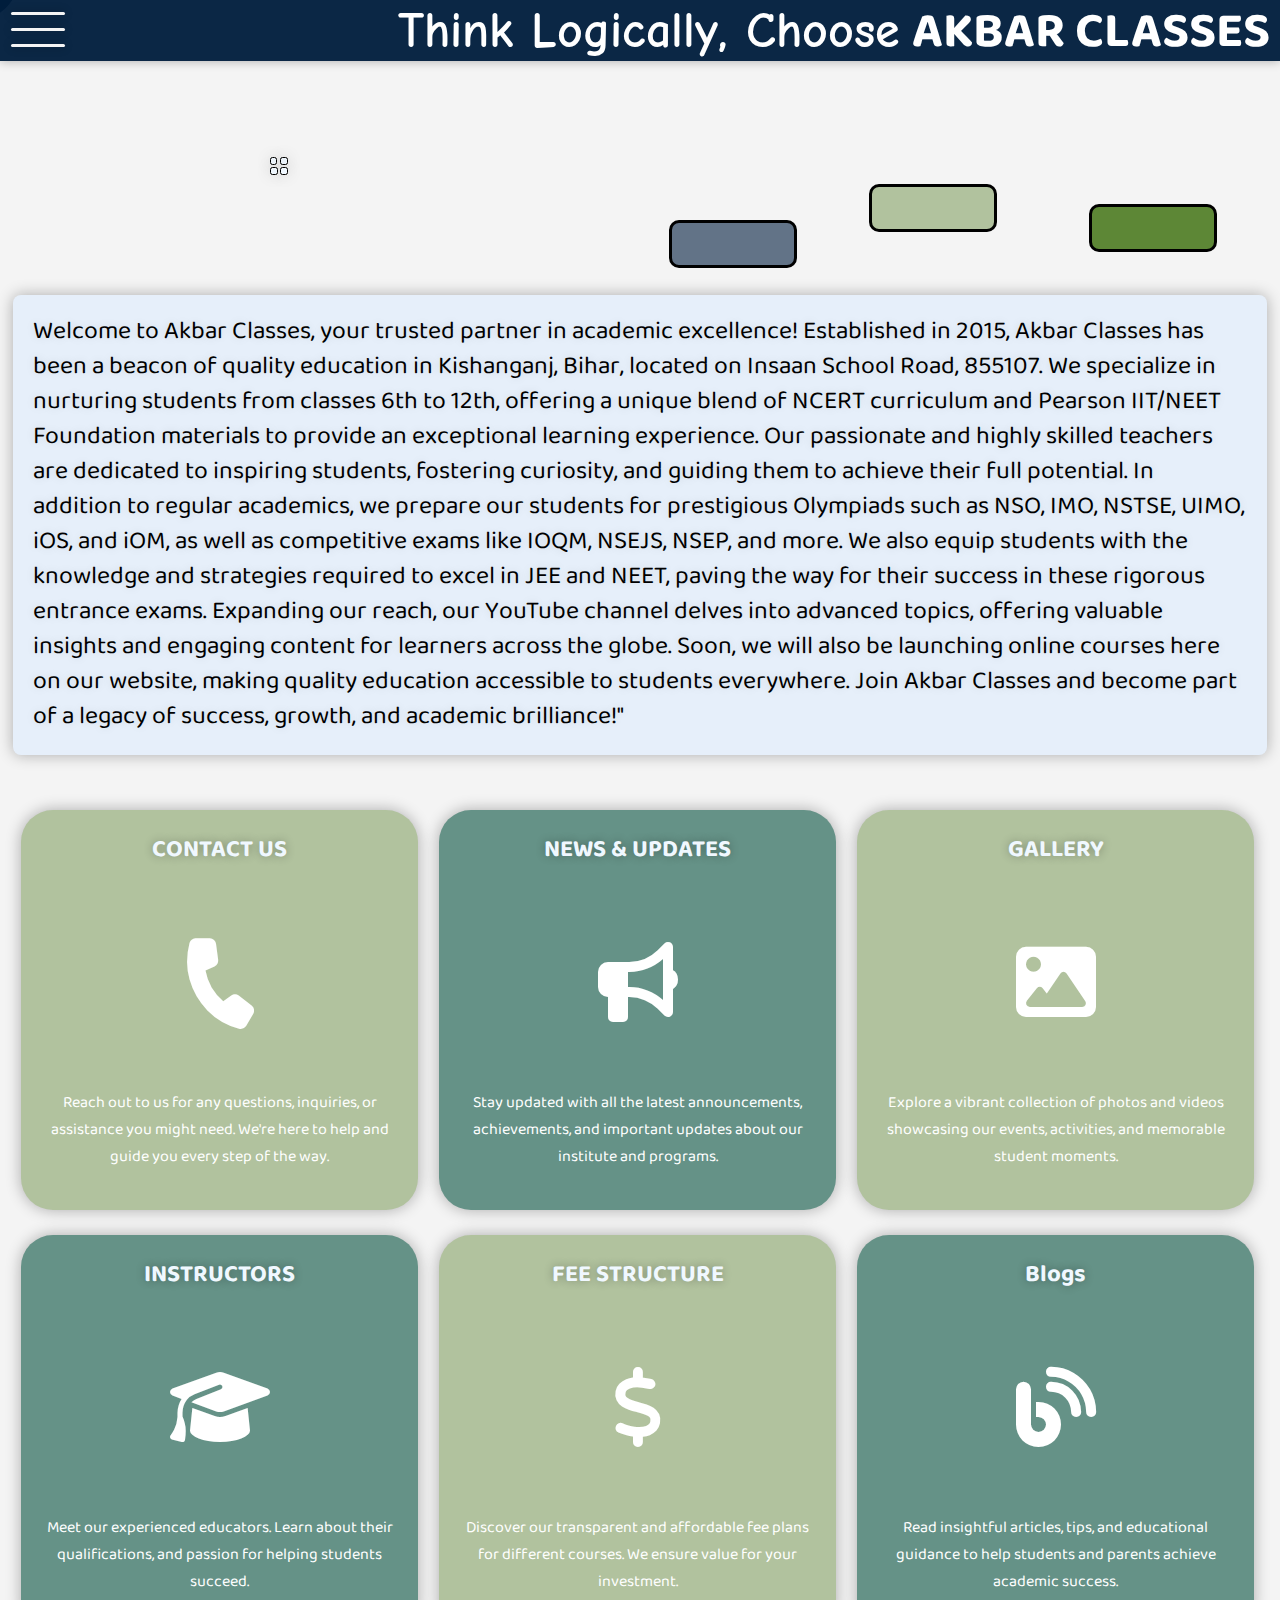
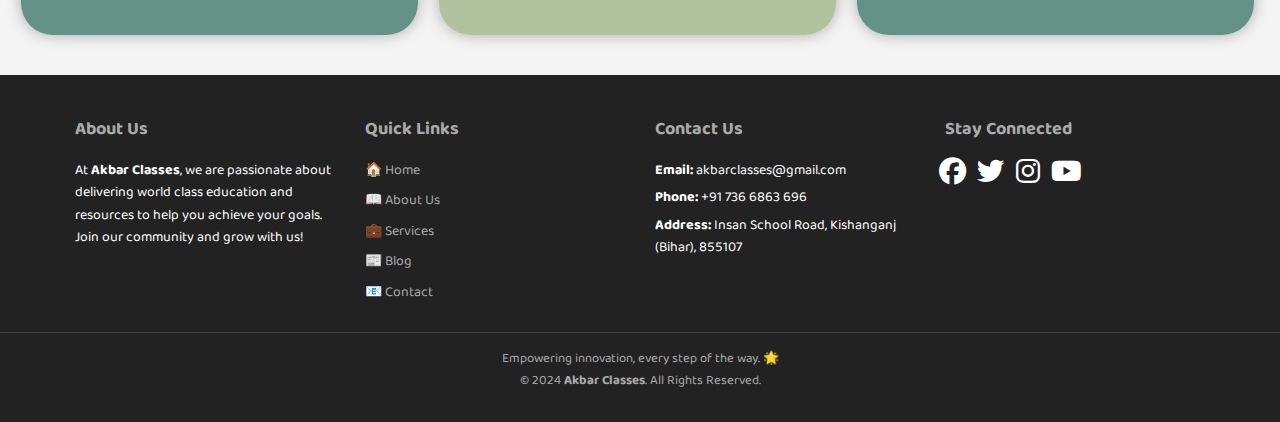
<file: index.html>
<!DOCTYPE html>
<html lang="en">
<head>
    <meta charset="UTF-8">
    <meta name="viewport" content="width=device-width, initial-scale=1.0">

    <link rel="stylesheet" href="https://cdnjs.cloudflare.com/ajax/libs/font-awesome/6.7.2/css/all.min.css" integrity="sha512-Evv84Mr4kqVGRNSgIGL/F/aIDqQb7xQ2vcrdIwxfjThSH8CSR7PBEakCr51Ck+w+/U6swU2Im1vVX0SVk9ABhg==" crossorigin="anonymous" referrerpolicy="no-referrer" />

    <link rel="stylesheet" href="style-header.css">
    <link rel="stylesheet" href="style-footer.css">
    <link rel="stylesheet" href="style.css">
    
    <script src="scripts/menuHandler.js"></script>
    <script src="script.js"></script>
    
    <link rel="icon" type="image/png" href="/images/logo.png"/>
    <title>AKBAR CLASSES</title>
</head>
<body>
    <header>
        <label for="menu-button">
            <input type="checkbox" id="menu-button" onclick="menuToggle()">
            <div class="hamburg-menu" id="hamburg-menu">
                <span id="A1"></span>
                <span id="A2"></span>
                <span id="A3"></span>
            </div>
        </label>

        <h2 id="tag-line">Think Logically, Choose</h2>
        <h2 id="tag-line-title">AKBAR CLASSES</h2>

        <!-- <div class="search-bar">
            <label for="search-bar-input">
                <input type="text" id="search-bar-input" placeholder="Search">
            </label>
            <label for="search-button">
                <input type="button" id="search-button" onclick="searchButtonHandler()">
                <i class="fas fa-search"></i>
            </label>
        </div> -->
    </header>
    <main>
        <section class="section-menu">
            <div class="menu" id="menu">
                <div class="options">
                    <a href="/index.html">
                        <div data-button="1">
                            <h2><i class="fas fa-home"></i>  Home</h2>
                        </div>
                    </a>
                    <a href="#services">
                        <div data-button="2">
                            <h2 id="H-05"><i class="fas fa-wrench"></i>  Services</h2>
                        </div>
                    </a>
                    <a href="#aboutus">
                        <div data-button="3">
                            <h2 id="H-05"><i class="fas fa-align-left"></i>  About us</h2>
                        </div>
                    </a>
                    <a href="#ncertbooks">
                        <div data-button="4">
                            <h2 id="H-05"><i class="fas fa-book"></i>  Books</h2>
                        </div>
                    </a>
                    <a href="sub-pages/achievements/achiements.html">
                        <div data-button="5">
                            <h2 id="H-05"><i class="fas fa-trophy"></i>  Achievements</h2>
                        </div>
                    </a>
                </div>
            </div>
        </section>
        <section class="section-body">
            <div class="logo">
                <span id="box-1"></span>
                <span id="box-2"></span>
                <span id="box-3"></span>
                <span id="box-4"></span>
                <div id="logo-box">
                    <h2 id="title">AKBAR CLASSES</h2>
                    <p id="sub-title">We train our children to think logically</p>
                </div>
                <div id="shadow"></div>
                <div id="miscellaneous">
                    <div id="deco-1"></div>
                    <div id="deco-2"></div>
                    <div id="deco-3"></div>
                </div>
            </div>
            
            <div class="page-body">
                <div id="introduction">
                    <!-- <p id="introduction-paragraph-1">
                        Welcome to <strong>Akbar Classes</strong>, your trusted partner in academic excellence! Established in 2015, Akbar Classes has been a beacon of quality education in Kishanganj, Bihar, located on Insaan School Road, 855107. We specialize in nurturing students from classes 6th to 12th, offering a unique blend of <strong>NCERT</strong> curriculum and <strong>Pearson</strong> materials to ensure a holistic learning experience. Alongside regular academics, we prepare our students for <strong>Olympiads</strong> and other competitive exams, equipping them with the skills to excel in every challenge.

                        Expanding our reach, we launched our <strong>YouTube</strong> channel on November 16, 2017, where we explore advanced topics and engage with a wider audience. With 31.5k subscribers and growing, our digital platform reflects our commitment to innovation in education. Join Akbar Classes and be part of a legacy of success, growth, and excellence!
                    </p> -->
                    <!-- <p id="introduction-paragraph-1"></p> -->
                    <p id="introduction-paragraph-2">Welcome to Akbar Classes, your trusted partner in academic excellence! Established in 2015, Akbar Classes has been a beacon of quality education in Kishanganj, Bihar, located on Insaan School Road, 855107. We specialize in nurturing students from classes 6th to 12th, offering a unique blend of NCERT curriculum and Pearson IIT/NEET Foundation materials to provide an exceptional learning experience. Our passionate and highly skilled teachers are dedicated to inspiring students, fostering curiosity, and guiding them to achieve their full potential. In addition to regular academics, we prepare our students for prestigious Olympiads such as NSO, IMO, NSTSE, UIMO, iOS, and iOM, as well as competitive exams like IOQM, NSEJS, NSEP, and more. We also equip students with the knowledge and strategies required to excel in JEE and NEET, paving the way for their success in these rigorous entrance exams. Expanding our reach, our YouTube channel delves into advanced topics, offering valuable insights and engaging content for learners across the globe. Soon, we will also be launching online courses here on our website, making quality education accessible to students everywhere. Join Akbar Classes and become part of a legacy of success, growth, and academic brilliance!"</p>
                </div>
                <div class="selection-box">
                    <a href="sub-pages/contact/contact.html">
                        <div id="contact">
                            <h2 id="contact-title">CONTACT US</h2>
                            <i class="fas fa-phone" id="contact-icon"></i>
                            <p id="contact-description">Reach out to us for any questions, inquiries, or assistance you might need. We're here to help and guide you every step of the way.</p>
                        </div>
                    </a>
                    <a href="sub-pages/updates/updates.html">
                        <div id="updates">
                            <h2 id="updates-title">NEWS & UPDATES</h2>
                            <i class="fas fa-bullhorn" id="updates-icon"></i>
                            <p id="updates-description">Stay updated with all the latest announcements, achievements, and important updates about our institute and programs.</p>
                        </div>
                    </a>
                    <a href="sub-pages/gallery/gallery.html">
                        <div id="gallery">
                            <h2 id="gallery-title">GALLERY</h2>
                            <i class="fas fa-image" id="gallery-icon"></i>
                            <p id="gallery-description">Explore a vibrant collection of photos and videos showcasing our events, activities, and memorable student moments.</p>
                        </div>
                    </a>
                    <a href="sub-pages/instructors/instructors.html">
                        <div id="instructors">
                            <h2 id="instructors-title">INSTRUCTORS</h2>
                            <i class="fas fa-graduation-cap" id="instructors-icon"></i>
                            <p id="instructors-description">Meet our experienced educators. Learn about their qualifications, and passion for helping students succeed.</p>
                        </div>
                    </a>
                    <a href="sub-pages/fee-structure/fee-structure.html">
                        <div id="fee-structure">
                            <h2 id="fee-structure-title">FEE STRUCTURE</h2>
                            <i class="fas fa-dollar" id="fee-strucutre-icon"></i>
                            <p id="fee-structure-description">Discover our transparent and affordable fee plans for different courses. We ensure value for your investment.</p>
                        </div>
                    </a>
                    <a href="sub-pages/blog/blog.html">
                        <div id="blogs">
                            <h2 id="blogs-title">Blogs</h2>
                            <i class="fas fa-blog" id="blogs-icon"></i>
                            <p id="blogs-description">Read insightful articles, tips, and educational guidance to help students and parents achieve academic success.</p>
                        </div>
                    </a>
                </div>
                <footer>
                    <div class="footer-container">
                        <div class="footer-about">
                          <h3>About Us</h3>
                          <p>At <strong>Akbar Classes</strong>, we are passionate about delivering world class education and resources to help you achieve your goals. Join our community and grow with us!</p>
                        </div>
                        <div class="footer-links">
                          <h3>Quick Links</h3>
                          <ul>
                            <li><a href="/index.html">🏠 Home</a></li>
                            <li><a href="#about">📖 About Us</a></li>
                            <li><a href="#services">💼 Services</a></li>
                            <li><a href="/sub-pages/blog/blog.html">📰 Blog</a></li>
                            <li><a href="/sub-pages/contact/contact.html">📧 Contact</a></li>
                          </ul>
                        </div>
                        <div class="footer-contact">
                          <h3>Contact Us</h3>
                          <p><strong>Email:</strong> akbarclasses@gmail.com</p>
                          <p><strong>Phone:</strong> +91 736 6863 696</p>
                          <p><strong>Address:</strong> Insan School Road, Kishanganj (Bihar), 855107</p>
                        </div>
                        <div class="footer-social">
                          <h3>Stay Connected</h3>
                          <div class="social-icons">
                            <a href="https://www.facebook.com/akbarclasses/" aria-label="Facebook">
                                <i class="fab fa-facebook"></i>
                            </a>
                            <a href="https://x.com/AkbarClasses/" aria-label="Twitter">
                                <i class="fab fa-twitter"></i>
                            </a>
                            <a href="https://www.instagram.com/akbarclasses/" aria-label="Instagram">
                                <i class="fab fa-instagram"></i>                            
                            </a>
                            <a href="https://www.youtube.com/@AKBARCLASSES" aria-label="YouTube">
                                <i class="fab fa-youtube"></i>     
                            </a>
                          </div>
                        </div>
                      </div>
                      <div class="footer-bottom">
                        <p>Empowering innovation, every step of the way. 🌟</p>
                        <p>&copy; 2024 <strong>Akbar Classes</strong>. All Rights Reserved.</p>
                      </div>
                </footer>
            </div>
        </section>
    </main>
</body>
</html>
</file>
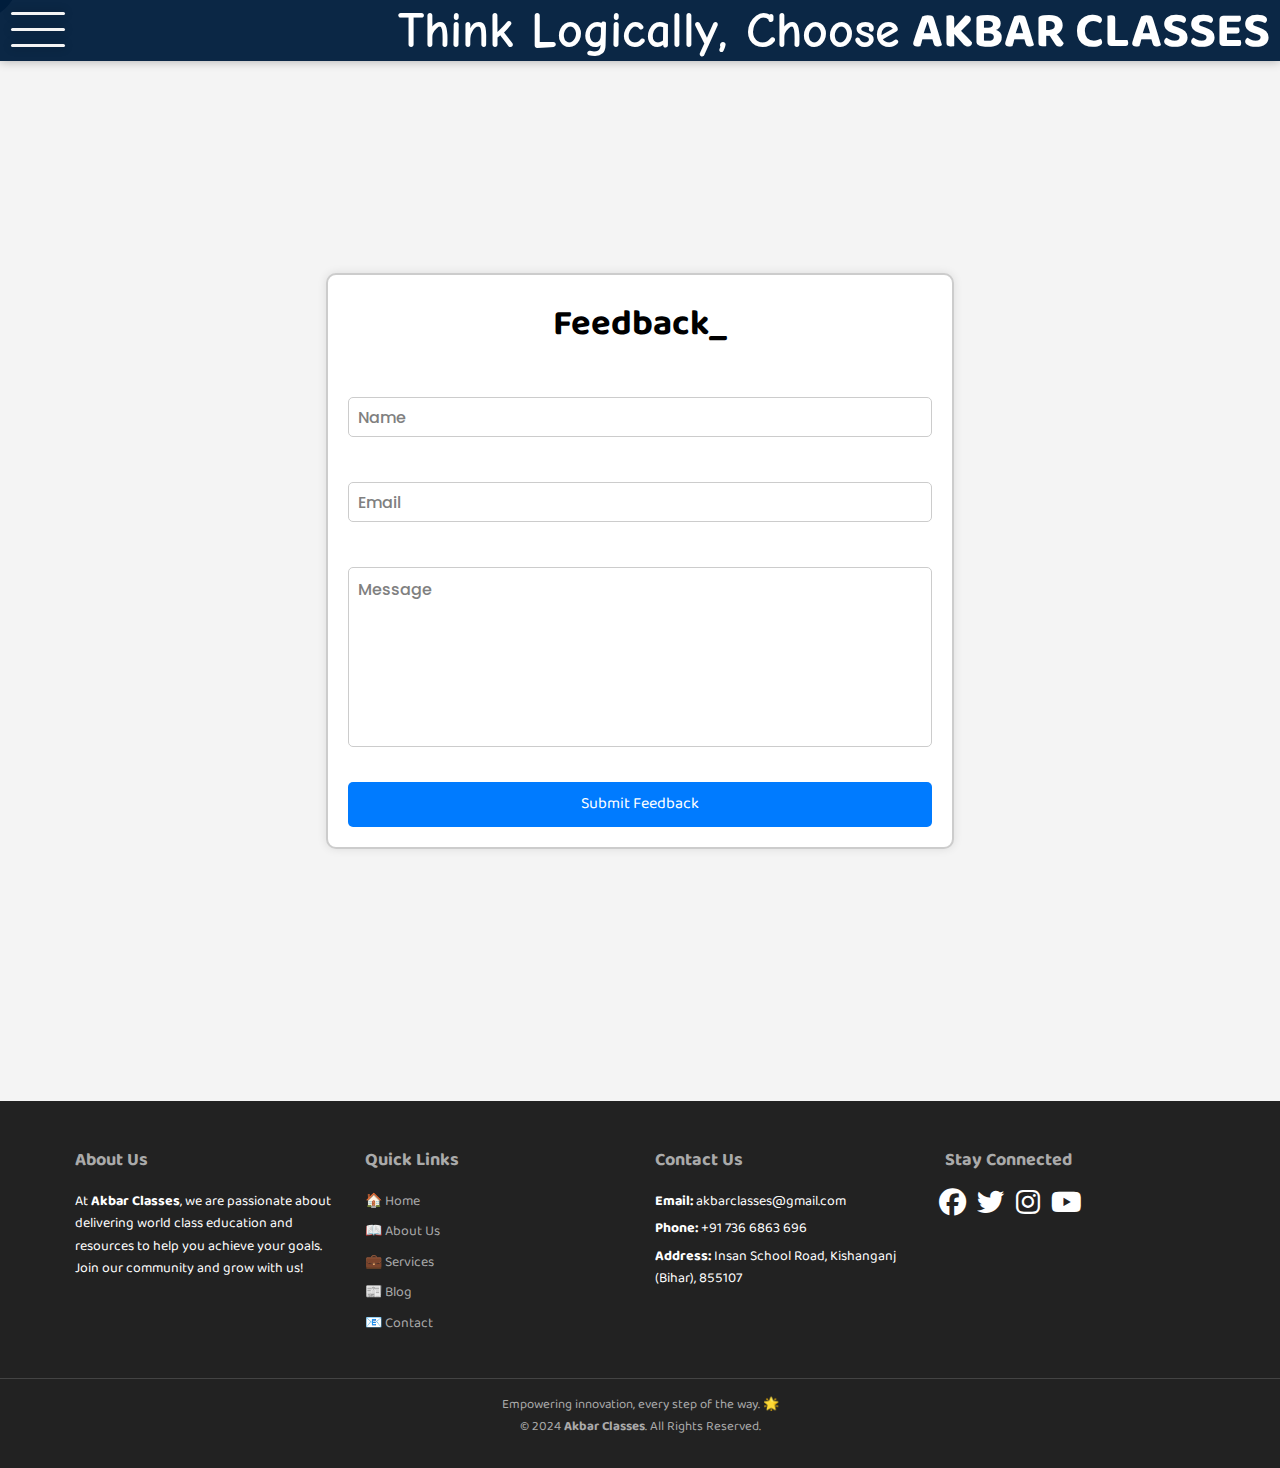
<file: sub-pages/contact/contact.html>
<!DOCTYPE html>
<html lang="en">
<head>
    <meta charset="UTF-8">
    <meta name="viewport" content="width=device-width, initial-scale=1.0">

    <link rel="stylesheet" href="https://cdnjs.cloudflare.com/ajax/libs/font-awesome/6.7.2/css/all.min.css" integrity="sha512-Evv84Mr4kqVGRNSgIGL/F/aIDqQb7xQ2vcrdIwxfjThSH8CSR7PBEakCr51Ck+w+/U6swU2Im1vVX0SVk9ABhg==" crossorigin="anonymous" referrerpolicy="no-referrer" />

    <link rel="stylesheet" href="/style-header.css">
    <link rel="stylesheet" href="/style-footer.css">
    <link rel="stylesheet" href="style.css">
    
    <script src="/scripts/menuHandler.js"></script>
    <script src="script.js"></script>
    
    <link rel="icon" type="image/png" href="/images/logo.png"/>
    <title>CONTACT US</title>
</head>
<body>
    <header>
        <label for="menu-button">
            <input type="checkbox" id="menu-button" onclick="menuToggle()">
            <div class="hamburg-menu" id="hamburg-menu">
                <span id="A1"></span>
                <span id="A2"></span>
                <span id="A3"></span>
            </div>
        </label>

        <h2 id="tag-line">Think Logically, Choose</h2>
        <h2 id="tag-line-title">AKBAR CLASSES</h2>

        <!-- <div class="search-bar">
            <label for="search-bar-input">
                <input type="text" id="search-bar-input" placeholder="Search">
            </label>
            <label for="search-button">
                <input type="button" id="search-button" onclick="searchButtonHandler()">
                <i class="fas fa-search"></i>
            </label>
        </div> -->
    </header>
    <main>
        <section class="section-menu">
            <div class="menu" id="menu">
                <div class="options">
                    <a href="/index.html">
                        <div data-button="1">
                            <h2><i class="fas fa-home"></i>  Home</h2>
                        </div>
                    </a>
                    <a href="#services">
                        <div data-button="2">
                            <h2 id="H-05"><i class="fas fa-wrench"></i>  Services</h2>
                        </div>
                    </a>
                    <a href="#aboutus">
                        <div data-button="3">
                            <h2 id="H-05"><i class="fas fa-align-left"></i>  About us</h2>
                        </div>
                    </a>
                    <a href="#ncertbooks">
                        <div data-button="4">
                            <h2 id="H-05"><i class="fas fa-book"></i>  Books</h2>
                        </div>
                    </a>
                    <a href="sub-pages/achievements/achiements.html">
                        <div data-button="5">
                            <h2 id="H-05"><i class="fas fa-trophy"></i>  Achievements</h2>
                        </div>
                    </a>
                </div>
            </div>
        </section>
        <section class="section-body">
            <div class="page-body">
                <form method="POST" id="form">
                    <div id="title-box">
                        <h2 id="form-title">AKBAR CLASSES</h2>
                        <h2 id="title-underscore">_</h2>
                    </div>

                    <input type="hidden" name="access_key" value="ba6bcc20-3dfd-499c-bea1-99fb8a045b49">
                    
                    <div id="name-field">
                        <label for="name-input">
                            <input class="form-input" id="name-input" type="text" name="name" placeholder="" required>
                            <h3 class="input-title" id="name-title">Name</h3>
                        </label> 
                    </div>
                    <div id="email-field">
                        <label for="email-input">
                            <input class="form-input" id="email-input" type="email" name="email" placeholder="" required>
                            <h3 class="input-title"  id="email-title" >Email</h3>
                        </label>
                    </div>
                    <div id="message-field">
                        <label for="message-input">
                            <textarea class="form-input" id="message-input" name="message" placeholder="" required></textarea>
                            <h3 class="input-title" id="message-title">Message</h3>
                        </label>
                    </div>
                    
                    <div id="submit-field">
                        <label for="submit-button">
                            <button id="submit-button" type="submit">Submit Feedback</button>
                        </label>
                    </div>
                </form>

                <script>
                    const form = document.getElementById('form');
                    
                    form.addEventListener('submit', function(e) {
                      e.preventDefault();
                      const formData = new FormData(form);
                      const object = Object.fromEntries(formData);
                      const json = JSON.stringify(object);
                      // result.innerHTML = "Please wait..."
                    
                        fetch('https://api.web3forms.com/submit', {
                            method: 'POST',
                            headers: {
                                'Content-Type': 'application/json',
                                'Accept': 'application/json'
                            },
                            body: json
                        })
                        .then(async (response) => {
                            let json = await response.json();
                            if (response.status == 200) {
                                window.location = "success.html";
                            } else {
                                // console.log(response);
                                // result.innerHTML = json.message;
                            }
                        })
                        .catch(error => {
                            // console.log(error);
                            window.location = "failure.html";
                        })
                        .then(function() {
                            form.reset();
                        });
                    });
                </script>

            </div>
        </section>
    </main>
    <footer>
        <div class="footer-container">
            <div class="footer-about">
              <h3>About Us</h3>
              <p>At <strong>Akbar Classes</strong>, we are passionate about delivering world class education and resources to help you achieve your goals. Join our community and grow with us!</p>
            </div>
            <div class="footer-links">
              <h3>Quick Links</h3>
              <ul>
                <li><a href="/index.html">🏠 Home</a></li>
                <li><a href="#about">📖 About Us</a></li>
                <li><a href="#services">💼 Services</a></li>
                <li><a href="#blog">📰 Blog</a></li>
                <li><a href="/sub-pages/contact/contact.html">📧 Contact</a></li>
              </ul>
            </div>
            <div class="footer-contact">
              <h3>Contact Us</h3>
              <p><strong>Email:</strong> akbarclasses@gmail.com</p>
              <p><strong>Phone:</strong> +91 736 6863 696</p>
              <p><strong>Address:</strong> Insan School Road, Kishanganj (Bihar), 855107</p>
            </div>
            <div class="footer-social">
              <h3>Stay Connected</h3>
              <div class="social-icons">
                <a href="https://www.facebook.com/akbarclasses/" aria-label="Facebook">
                    <i class="fab fa-facebook"></i>
                </a>
                <a href="https://x.com/AkbarClasses/" aria-label="Twitter">
                    <i class="fab fa-twitter"></i>
                </a>
                <a href="https://www.instagram.com/akbarclasses/" aria-label="Instagram">
                    <i class="fab fa-instagram"></i>                            
                </a>
                <a href="https://www.youtube.com/@AKBARCLASSES" aria-label="YouTube">
                    <i class="fab fa-youtube"></i>     
                </a>
              </div>
            </div>
          </div>
          <div class="footer-bottom">
            <p>Empowering innovation, every step of the way. 🌟</p>
            <p>&copy; 2024 <strong>Akbar Classes</strong>. All Rights Reserved.</p>
          </div>
    </footer>
</body>
</html>
</file>
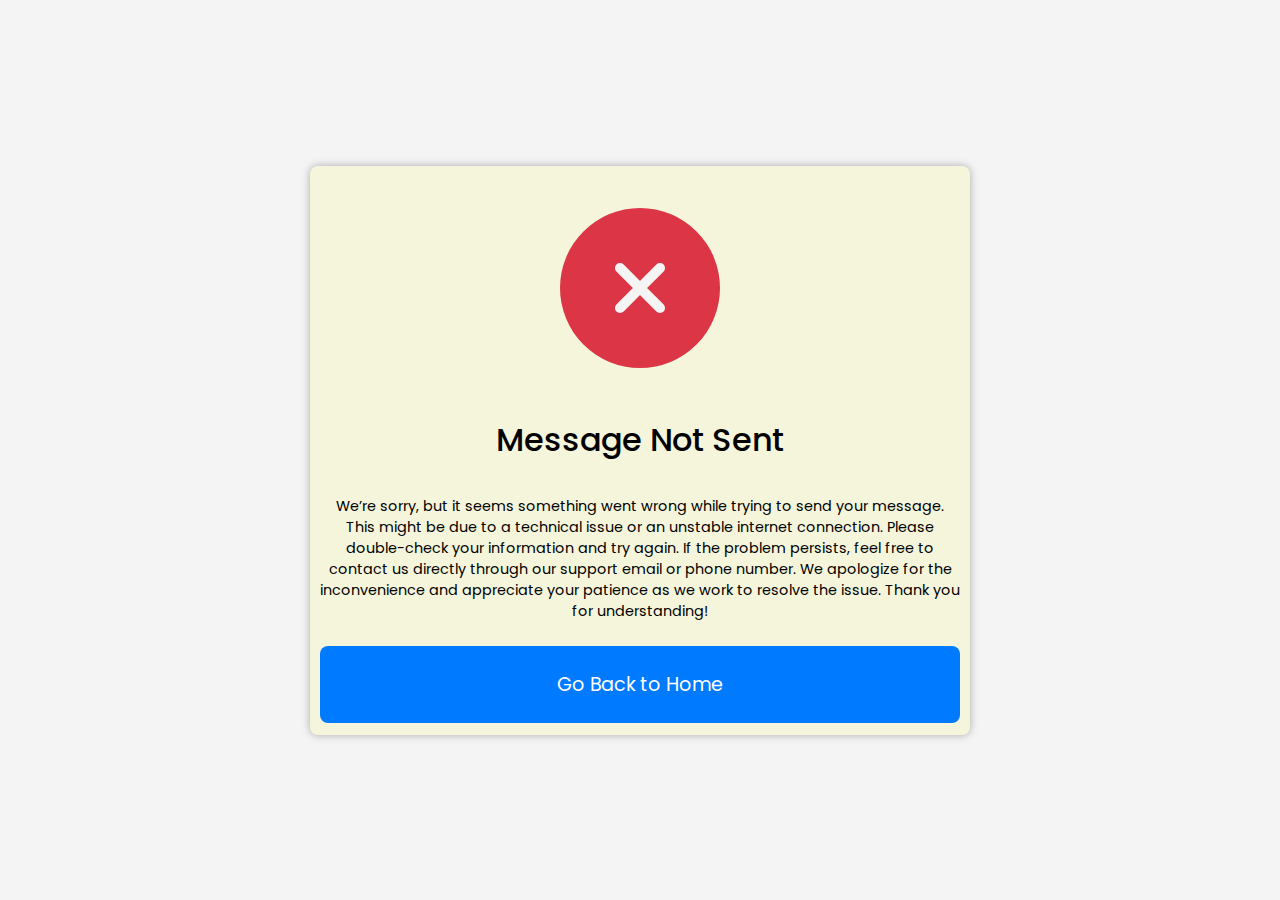
<file: sub-pages/contact/failure.html>
<!DOCTYPE html>
<html lang="en">
<head>
    <meta charset="UTF-8">
    <meta name="viewport" content="width=device-width, initial-scale=1.0">

    <link rel="stylesheet" href="https://cdnjs.cloudflare.com/ajax/libs/font-awesome/6.7.2/css/all.min.css" integrity="sha512-Evv84Mr4kqVGRNSgIGL/F/aIDqQb7xQ2vcrdIwxfjThSH8CSR7PBEakCr51Ck+w+/U6swU2Im1vVX0SVk9ABhg==" crossorigin="anonymous" referrerpolicy="no-referrer" />

    <style>
        @import url('https://fonts.googleapis.com/css2?family=Poppins:ital,wght@0,100;0,200;0,300;0,400;0,500;0,600;0,700;0,800;0,900;1,100;1,200;1,300;1,400;1,500;1,600;1,700;1,800;1,900&family=Roboto:ital,wght@0,100;0,300;0,400;0,500;0,700;0,900;1,100;1,300;1,400;1,500;1,700;1,900&display=swap');

        body {
            font-family: "Poppins", sans-serif;
            background-color: #f4f4f4;
            margin: 0;
            padding: 0;

            display: flex;
            justify-content: center;
            align-items: center;
            height: 100vh;
        }
        
        a { text-decoration: none; }

        #page-body {
            width: 50%;
            padding: 10px;
            text-align: center;

            display: flex;
            flex-direction: column;
            justify-content: center;
             
            border: none;
            border-radius: 8px;
            background-color: beige;
            box-shadow: 0 0 8px rgba(0, 0, 0, 0.3);
        }

        #failure {
            margin: 16px;
            padding: 16px;

            display: flex;
            flex-direction: column;
        }

        #xmark {
            width: 128px;
            height: 128px;

            margin: auto auto 48px;
            padding: 16px;
            background-color: #dc3545;
            border: none;
            border-radius: 50%;

            display: flex;
            justify-content: center;
            align-items: center;
        }

        i {
            font-size: 5em;
            color: #f4f4f4;
        }

        h1 {
            font-size: 2em;
            font-weight: 500;
            margin: 0;
            padding: 0;
        }

        p {
            font-size: 0.9em;
            margin: 0;
            padding: 0;
        }

        #back-button {
            /* width: 256px; */
            height: 45px;
            margin: 24px auto 2px;
            padding: 16px;
            text-align: center;

            display: flex;
            justify-content: center;
            align-items: center;

            border: none;
            border-radius: 8px;
            background-color: #007bff;
            color: white;
            font-size: 1.2em;
            cursor: pointer;
            transition: background-color 0.3s;
        }

        #back-button:hover {
            background-color: #0056b3;
        }

        @media(max-width: 480px) {
            #page-body {
                width: 80%;
            }

            h1 {
                font-size: 1.1em;
                font-weight: 600;
            }

            p {
                font-size: 0.75em;
            }

            #back-button {
                height: 32px;
                padding: 16px;
                font-size: 1.2em;
            }
        }

    </style>

    <title>Failure</title>
</head>
<body>
    <div id="page-body">
        <div id="failure">
            <div id="xmark">
                <i class="fas fa-xmark"></i>
            </div>
            <h1>Message Not Sent</h1>
        </div>
        <p>We’re sorry, but it seems something went wrong while trying to send your message. This might be due to a technical issue or an unstable internet connection. Please double-check your information and try again. If the problem persists, feel free to contact us directly through our support email or phone number. We apologize for the inconvenience and appreciate your patience as we work to resolve the issue. Thank you for understanding!</p>
        <a href="/">
            <div id="back-button">Go Back to Home</div>
        </a>
    </div>
</body>
</html>
</file>
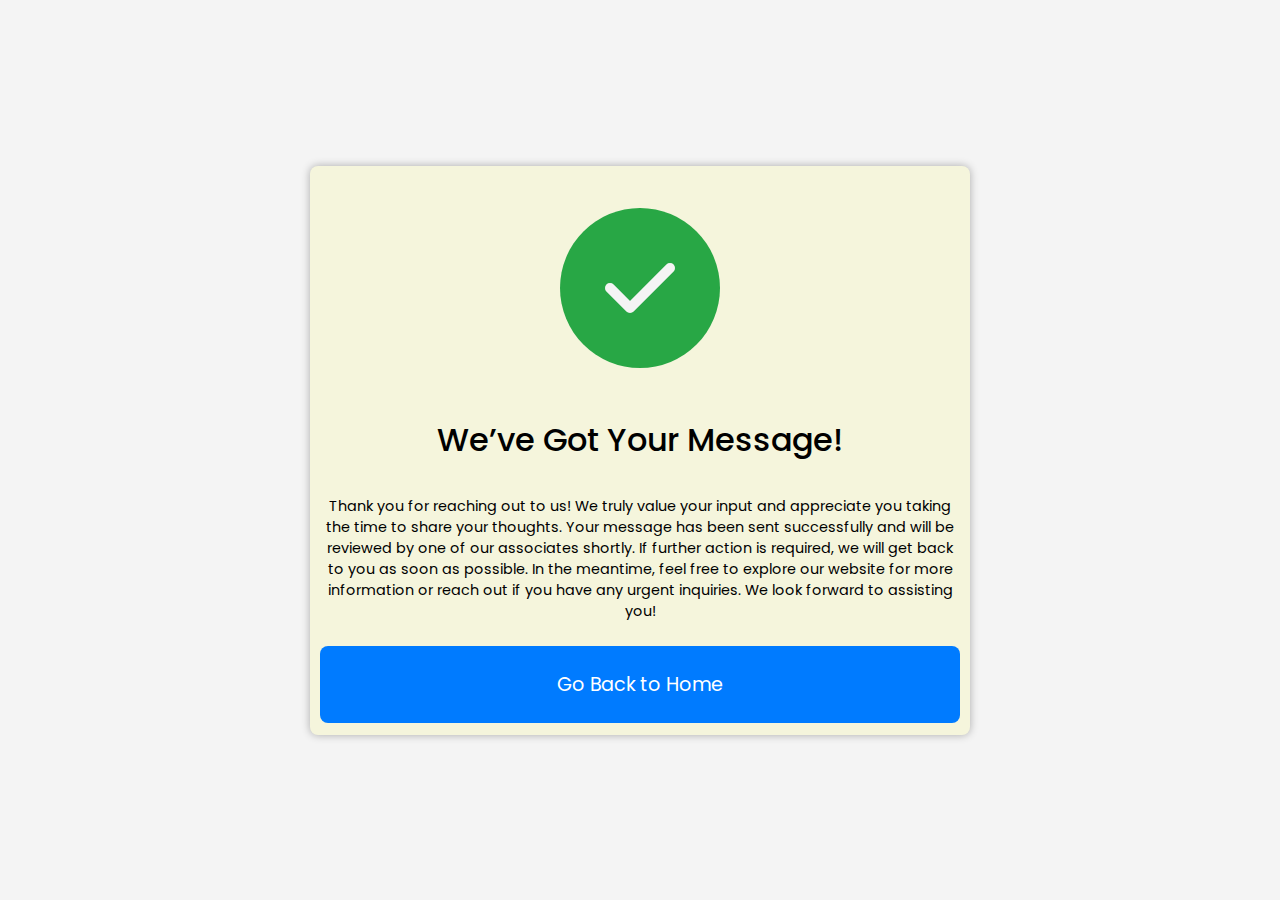
<file: sub-pages/contact/success.html>
<!DOCTYPE html>
<html lang="en">
<head>
    <meta charset="UTF-8">
    <meta name="viewport" content="width=device-width, initial-scale=1.0">

    <link rel="stylesheet" href="https://cdnjs.cloudflare.com/ajax/libs/font-awesome/6.7.2/css/all.min.css" integrity="sha512-Evv84Mr4kqVGRNSgIGL/F/aIDqQb7xQ2vcrdIwxfjThSH8CSR7PBEakCr51Ck+w+/U6swU2Im1vVX0SVk9ABhg==" crossorigin="anonymous" referrerpolicy="no-referrer" />

    <style>
        @import url('https://fonts.googleapis.com/css2?family=Poppins:ital,wght@0,100;0,200;0,300;0,400;0,500;0,600;0,700;0,800;0,900;1,100;1,200;1,300;1,400;1,500;1,600;1,700;1,800;1,900&family=Roboto:ital,wght@0,100;0,300;0,400;0,500;0,700;0,900;1,100;1,300;1,400;1,500;1,700;1,900&display=swap');

        body {
            font-family: "Poppins", sans-serif;
            background-color: #f4f4f4;
            margin: 0;
            padding: 0;

            display: flex;
            justify-content: center;
            align-items: center;
            height: 100vh;
        }
        
        a { text-decoration: none; }

        #page-body {
            width: 50%;
            padding: 10px;
            text-align: center;

            display: flex;
            flex-direction: column;
            justify-content: center;
             
            border: none;
            border-radius: 8px;
            background-color: beige;
            box-shadow: 0 0 8px rgba(0, 0, 0, 0.3);
        }

        #success {
            margin: 16px;
            padding: 16px;

            display: flex;
            flex-direction: column;
        }

        #check {
            width: 128px;
            height: 128px;

            margin: auto auto 48px;
            padding: 16px;
            background-color: #28a745;
            border: none;
            border-radius: 50%;

            display: flex;
            justify-content: center;
            align-items: center;
        }

        i {
            font-size: 5em;
            color: #f4f4f4;
        }

        h1 {
            font-size: 2em;
            font-weight: 500;
            margin: 0;
            padding: 0;
        }

        p {
            font-size: 0.9em;
            margin: 0;
            padding: 0;
        }

        #back-button {
            /* width: 256px; */
            height: 45px;
            margin: 24px auto 2px;
            padding: 16px;
            text-align: center;

            display: flex;
            justify-content: center;
            align-items: center;

            border: none;
            border-radius: 8px;
            background-color: #007bff;
            color: white;
            font-size: 1.2em;
            cursor: pointer;
            transition: background-color 0.3s;
        }

        #back-button:hover {
            background-color: #0056b3;
        }

        @media(max-width: 480px) {
            #page-body {
                width: 80%;
            }

            h1 {
                font-size: 1.1em;
                font-weight: 600;
            }

            p {
                font-size: 0.75em;
            }

            #back-button {
                height: 32px;
                padding: 16px;
                font-size: 1.2em;
            }
        }

    </style>

    <title>Success</title>
</head>
<body>
    <div id="page-body">
        <div id="success">
            <div id="check">
                <i class="fas fa-check"></i>
            </div>
            <h1>We’ve Got Your Message!</h1>
        </div>
        <p>Thank you for reaching out to us! We truly value your input and appreciate you taking the time to share your thoughts. Your message has been sent successfully and will be reviewed by one of our associates shortly. If further action is required, we will get back to you as soon as possible. In the meantime, feel free to explore our website for more information or reach out if you have any urgent inquiries. We look forward to assisting you!</p>
        <a href="/">
            <div id="back-button">Go Back to Home</div>
        </a>
    </div>
</body>
</html>
</file>
<file: style-header.css>
@import url('https://fonts.googleapis.com/css2?family=Baloo+Bhaijaan+2:wght@400..800&display=swap');
@import url('https://fonts.googleapis.com/css2?family=Comic+Neue:ital,wght@0,300;0,400;0,700;1,300;1,400;1,700&family=Josefin+Sans:ital,wght@0,100..700;1,100..700&family=Poppins:ital,wght@0,100;0,200;0,300;0,400;0,500;0,600;0,700;0,800;0,900;1,100;1,200;1,300;1,400;1,500;1,600;1,700;1,800;1,900&family=Roboto:ital,wght@0,100;0,300;0,400;0,500;0,700;0,900;1,100;1,300;1,400;1,500;1,700;1,900&display=swap');

* {
  margin: 0;
  padding: 0;
  font-family: "Baloo Bhaijaan 2", serif;
  box-sizing: border-box;
}

/* header Section */
header {
    padding: 17px;
    background-color: #001d3df4;
    /* background-color: #ffd60a; */

    position: sticky;
    
    z-index: 2;
    text-align: center;
    box-shadow: 0 0 10px rgba(0, 0, 0, 0.3);

    display: flex;
    align-items: center;
    justify-content: center;
}

/* Hamburg Menu Section */
#menu-button {
    visibility: hidden;
}

.hamburg-menu {
    height: 42px;
    width: 54px;

    top: 7.5px;
    left: 7.5px;
    position: absolute;
}

.hamburg-menu span {
    width: 54px;
    height: 3px;

    border: none;
    border-radius: 12px;

    left: 3px;
    position: absolute;

    transition: 0.5s ease;
    background-color:#f4f4f4;
    box-shadow: 0 0 10px rgba(0, 0, 0, 0.3);
}

#A1 { top: 4px; }

#A2 { top: 20px; }

#A3 { top: 36px; }

#menu-button:checked ~ .hamburg-menu #A1 {
    width: 63px;

    top: 21px;
    left: 0px;
    transform: rotate(45deg);
}

#menu-button:checked ~ .hamburg-menu #A2 {
    opacity: 0;
    transform: translateX(-20px);
}

#menu-button:checked ~ .hamburg-menu #A3 {
    width: 63px;
    
    top: 21px;
    left: 0px;
    transform: rotate(-45deg);
}

#tag-line, #tag-line-title {
    position: absolute;
    /* left: 12.5%; */
    right: 370px;
    color: white;

    margin: 0 10px;
    font-size: 50px;
    /* font-size: 45px; */
    font-family: "Comic Neue", serif;

    user-select: none;
    -ms-user-select: none;
    -webkit-user-select: none;
}

#tag-line-title {
  right: 0%;
  top: -8px;
  font-family: "Baloo Bhaijaan 2", serif;
}

@media (max-width: 820px) {
    #tag-line {
        right: 240px;
        font-size: 32px;
    }

    #tag-line-title {
      top: 7px;
      font-size: 32px;
    }
}
  
@media (max-width: 480px) {
    header {
      padding: 8px;
    }

    #tag-line {
        right: 128px;
        font-size: 17px;
    }

    #tag-line-title {
        top: 9px;
        font-size: 17px;
    }

    .hamburg-menu {
      height: 28px;
      width: 36px;
  
      top: 5px;
      left: 5px;
      position: absolute;
    }

    .hamburg-menu span {
      width: 36px;
      height: 2px;
  
      border: none;
      border-radius: 8px;
  
      left: 2px;
      position: absolute;
  
      transition: 0.5s ease;
      background-color:#f4f4f4;
      box-shadow: 0 0 10px rgba(0, 0, 0, 0.3);
    }

    #A1 { top: 4px; }
    #A2 { top: 14px; }
    #A3 { top: 24px; }

    #menu-button:checked ~ .hamburg-menu #A1 {
      width: 42px;
  
      top: 14px;
      left: 0px;
      transform: rotate(45deg);
    }
  
    #menu-button:checked ~ .hamburg-menu #A2 {
      opacity: 0;
      transform: translateX(-20px);
    }
  
    #menu-button:checked ~ .hamburg-menu #A3 {
      width: 42px;
      
      top: 14px;
      left: 0px;
    }
}

.search-bar {
    height: 42px;
    width: 50%;
    position: absolute;
    top: 7.5px;
    right: 0;
}

#search-bar-input {
    padding-left: 9px;
    height: 100%;
    width: 100%;
    border: none;
    outline: none;
    border-radius: 12px;
    position: absolute;
    left: -2%;
    font-size: 20px;
    box-shadow: 0 0 10px rgb(0, 0, 0, 0.3);
}

#search-button {
    height: 100%;
    width: 42px;
    border: none;
    border-radius: 12px;
    position: absolute;
    right: 0;
    display: none;
    visibility: hidden;
}

.fa-search {
    color: gray;
    position: absolute;
    scale: 1.5;
    top: 12px;
    right: 5%;
    z-index: 1;
}

@media (max-width: 480px) {

  .search-bar {
    height: 28px;
    width: 50%;
    position: absolute;
    top: 5px;
    right: 0;
  }
  
  #search-bar-input {
    padding-left: 6px;
    height: 100%;
    width: 100%;
    border: none;
    outline: none;
    border-radius: 8px;
    font-size:medium;
    position: absolute;
    left: -2%;
    box-shadow: 0 0 10px rgb(0, 0, 0, 0.3);
  }

  #search-button {
    height: 100%;
    width: 28px;
    border: none;
    border-radius: 8px;
    position: absolute;
    right: 0;
    display: none;
    visibility: hidden;
  }

  .fa-search {
    color: gray;
    position: absolute;
    scale: 1;
    top: 6px;
    right: 4%;
    z-index: 1;
  }

}

/* Header Section End */

/* Menu Section Start */

.menu {
    width: 512px;
    height: 515px;

    position: absolute;
    left: -300px;
    top: -300px;
    
    border: none;
    border-radius: 15vmax;

    scale: 0.5;
    transform: scale(0.5);
    transition: 0.5s ease;
    overflow-x: hidden;
    /* background-color: #ffc300; */
    background-color: #001d3d;

    z-index: 1;
}

.options {
    width: 75%;
  
    position: absolute;
    top: 280px;
    left: 150px;
}

.options::-webkit-scrollbar { display: none; }

.options a { text-decoration: none;  }

.options div {
    width: 100%;
    padding: 10px;
    
    text-align: center;
    transform: scale(0);
    transition: 0.5s ease;
}

.options div h2 {
  color:#f4f4f4;
  font-size: 12px;
  transition: 0.4s ease;
}

.options div:hover { background-color:#f4f4f4; }

.options div:hover h2 { color: #1e1e1e; transform: scale(1.05); }

.options div h2 i { transition: transform 0.4s ease-in-out; }

#button-2:hover h2 i  { transform: rotate(15deg); }

#button-4:hover h2 i, #button-5:hover h2 i { transform: rotate(-15deg); }

#button-1:hover h2 i, #button-3:hover h2 i { transform: scale(1.05); }

@media (max-width: 480px) {
  .menu {
    width: 248px;
    height: 248px;

    left: -250px;
    top: -200px;
  }

  .options {
    top: 155px;
    left: 85px;
  }

  .options div { padding: 4px; }

  .options div h2 { font-size: 4px; }

}

/* Menu Section End */
</file>
<file: style-footer.css>
/* Footer Section Start */

footer {
    width: 102%;
    background-color: #222;
    color: #fff;
    padding: 30px 0;
    font-family: Arial, sans-serif;
    margin-top: 40px;

    position: relative;
    left: -1%;
}
  
.footer-container {
    display: flex;
    flex-wrap: wrap;
    justify-content: space-between;
    max-width: 1200px;
    margin: 0 auto;
    padding: 0 20px;
}
  
  .footer-container > div {
    flex: 1;
    margin: 15px;
    min-width: 250px;
  }
  
  .footer-container h3 {
    font-size: 18px;
    margin-bottom: 15px;
    color:#aaa;
  }
  
  .footer-container p,
  .footer-container ul {
    font-size: 14px;
    line-height: 1.6;
  }
  
  .footer-container ul {
    list-style: none;
    padding: 0;
  }
  
  .footer-container ul li {
    margin-bottom: 8px;
  }
  
  .footer-container ul li a {
    color: #aaa;
    text-decoration: none;
  }
  
  .footer-container ul li a:hover {
    color:#444;
  }
  
  .footer-contact p {
    margin: 5px 0;
  }
  
  .footer-social .social-icons {
    display: flex;
    gap: 10px;
  }
  
  .footer-social .social-icons a i {
    scale: 1.7;
    margin-right: 12px;
    color: white;
    transition: transform 0.3s;
  }
  
  .footer-social .social-icons a:hover i {
    transform: scale(1.1);
    color: gray;
  }
  
  .footer-bottom {
    text-align: center;
    margin-top: 20px;
    border-top: 1px solid #444;
    padding-top: 15px;
    font-size: 13px;
    color: #aaa;
  }

  /* Footer Section End */
</file>
<file: style.css>
@import url('https://fonts.googleapis.com/css2?family=Poppins:ital,wght@0,100;0,200;0,300;0,400;0,500;0,600;0,700;0,800;0,900;1,100;1,200;1,300;1,400;1,500;1,600;1,700;1,800;1,900&family=Roboto:ital,wght@0,100;0,300;0,400;0,500;0,700;0,900;1,100;1,300;1,400;1,500;1,700;1,900&display=swap');
@import url('https://fonts.googleapis.com/css2?family=Baloo+Bhaijaan+2:wght@400..800&display=swap');


* {
    margin: 0;
    padding: 0;
    font-family: "Baloo Bhaijaan 2", serif;
    box-sizing: border-box;
}

/* HTML Section */
html { overflow-x:hidden; }

/* Body Section */
body {
    position:sticky;

    min-height: 100vh;
    background-color: #f4f4f4;
}

body::-webkit-scrollbar { display: none; }

a { -webkit-tap-highlight-color: transparent; }

/* Main Section Start */

main {
  height: 100vmax;
  flex: 1;
  padding: 20px;
}

/* Logo Section Start */

.logo {
  width: 480px;
  height: 135px;

  position: absolute;
  left: 20px;
  top: 100px;

  display: flex;
  justify-content: center;
}

.logo span {
  height: 6px;
  width: 6px;

  position: relative;
  
  transition: 0.5s ease;
  outline: 1.5px solid black;
  background-color: aliceblue;
  box-shadow: 0 0 15px rgb(0, 0, 0, 0.3);

  border: none;
  border-radius: 1.5px;

  z-index: -1;
}

#box-1 {
  left: 261px;
  top: 58px;
}

#box-2 {
  left: 245px;
  top: 58px;
}

#box-3 {
  left: 240px;
  top: 68px;
}

#box-4 {
  left: 244.5px;
  top: 68px;
}

#logo-box {
  width: 480px;
  height: 135px;

  margin: 6px;
  text-align: center;
  transform: scale(0);
  transition: 0.5s ease;
  outline: 3px solid black;
  background-color: #003566;

  border: none;

  z-index: -1;
}

#shadow {
  width: 450px;
  height: 135px;
  
  position: absolute;
  left: 26px;
  top: 5px;

  transform: scale(0);
  transition: 0.5s ease;
  background-color: #000000;

  border: none;

  z-index: -2;
}

#title {
  font-size: 52.5px;
  color: aliceblue;
  text-shadow: 0 0 15px rgb(0, 0, 0, 0.3);

  user-select: none;
  -ms-user-select: none;
  -webkit-user-select: none;
}

#sub-title {
  font-size: 18px;
  color: aliceblue;
  text-shadow: 0 0 15px rgb(0, 0, 0, 0.3);

  user-select: none;
  -ms-user-select: none;
  -webkit-user-select: none;

  position: relative;
  top: -5px;
}

#miscellaneous {
  width: 52vw;
  height: 228px;

  position: absolute;
  top: -36px;
  left: 46vw;
}

#miscellaneous div {
  width: 128px;
  height: 48px;

  position: absolute;

  border: 3px solid black;
  border-radius: 10px;
}

#deco-1 {
  left: 260px;
  top: 120px;

  background-color: #B1C29E; 
}

#deco-2 { 
  left: 480px;
  top: 140px;

  background-color: #5D8736; 
}
#deco-3 { 
  left: 60px;
  top: 156px;

  background-color: #001d3d99; 
}

@media (max-width: 480px) {
  .logo {
    width: 240px;
    height: 70px;
    
    position: absolute;
    left: -5px;
    top: 55px;
  }

  .logo span {
    height: 4px;
    width: 4px;

    outline: 1px solid black;
  }

  #box-1 {
    left: 129.5px; 
    top: 28px;
  }
  
  #box-2 { 
    left: 121px;
    top: 28px;
  }
  
  #box-3 {
    left: 117.25px; 
    top: 33px;
  }
  
  #box-4 {
    left: 118.25px; 
    top: 33px;
  }

  #logo-box {
    height: 60px;
    width: 230px;

    outline: 1px solid black;

    border: none;
    border-radius: 8px;
  }

  #shadow {
    width: 215px;
    height: 60px;

    left: 20px;
    top: 6px;

    border: none;
    border-radius: 8px;
  }

  #title { font-size: 25px; }
  
  #sub-title { font-size: 10px; }

  #miscellaneous {
    display: none;
  }
}

/* Logo Section End */

/* Page-body Section Start */

.page-body {
  width: 98%;
  
  position: absolute;
  left: 1%;
  top: 290px;
}

.page-body div { margin-top: 5px; }

/* Introduction Start */

#introduction {
  width: 100%;
  /* height: 640px; */
  
  border: none;
  padding: 20px;
  margin-bottom: 50px;
  border-radius: 8px;
  transition: 1s ease;
  transform: scale(0.5);
  box-shadow: 0 0 15px rgb(0, 0, 0, 0.3);
  background-color: #e6effa;
  /* background-color: beige;  */
  /* background: linear-gradient(195deg, beige 0%, #ffc300 30%, #00356680 80%, #00356680 90%);  */
  /* background: linear-gradient(195deg, #1F509A 30%, #659287 80%, #659287 90%); */

  z-index: -1;
}

#introduction p {
  font-size: 25px;
  /* color: #f4f4f4; */
  line-height: 1.4;
  text-shadow: 0 0 10px #0000001e;

  user-select: none;
  -ms-user-select: none;
  -webkit-user-select: none;

  transition: all 0.5s ease;
  /* position: absolute; */
}

#introduction:hover {
  background-color: #e6faec;;

  & p {
    text-shadow: 0 0 10px #0000004d;
  }
}

/* #introduction-paragraph-2 { opacity: 0; }

#introduction:hover  {
  & #introduction-paragraph-2 {
    opacity: 1;
  }
  & #introduction-paragraph-1 {
    opacity: 0;
  }
} */

.selection-box {
  display: grid;
  row-gap: 20px;
  grid-template-columns: 33.33% 33.33% 33.33%;
}

.selection-box a { text-decoration: none; }

.selection-box a div {
  width: 95%;
  height: 400px;

  position: relative;
  left: 2%;
  
  border: none;
  padding: 20px;
  text-align: center;
  border-radius: 32px;
  display: inline-block;
  transition: 0.5s ease;
  background-color: #001d3d99;
  box-shadow: 0 0 15px rgb(0, 0, 0, 0.3);
}

.selection-box a div h2 {
  color:aliceblue;
  text-align: center;
  margin-bottom: 100px;
  transition: 0.5s ease;
  text-shadow: 0 0 10px #0000004d;
}

.selection-box a div i {
  color: white;
  margin-bottom: 100px;
  scale: 5;
  transition: 0.5s ease;
}

#contact-icon {  rotate: 15deg; }

.selection-box a div p { color: white; }

#contact, #gallery, #fee-structure { background-color: #B1C29E; }

#updates, #instructors, #blogs { background-color: #659287; }

.selection-box a div:hover { transform: scale(1.05); }

.selection-box a div:hover h2 {
  transform: scale(1.25);
  color: white;
}

#contact:hover i { animation: contact-us-animation 2s infinite ease-in-out; }

#updates:hover i { animation: blink-animation 2s infinite ease-in-out; }

#gallery:hover i { animation: gallery-animation 2s infinite ease-in-out; }

#fee-structure:hover i { animation: fee-structure-animation 2s infinite ease-in-out; }

#instructors:hover i { animation: blink-animation 2s infinite ease-in-out; }

#blogs:hover i { animation: blink-animation 2s infinite ease-in-out; }

@keyframes contact-us-animation {
  50% { transform: rotate(-15deg); }

  100% { transform: rotate(0deg); }
}

@keyframes blink-animation {
  50% { color: rgb(172, 172, 172); }

  100% { color: white; }
}

@keyframes gallery-animation { 50% { scale: 6; } }

@keyframes fee-structure-animation {
  0%, 100% { transform: translateY(0); }

  50% { transform: translateY(-2px); }
}

@keyframes blogs-animation {}

@media (max-width: 820px) {
  .selection-box a div p { font-size: 14px; }
}

@media (max-width: 480px) {
  .page-body { top: 140px; }

  #introduction p { font-size: 12px; }

  .selection-box {
    grid-template-columns: 49.5% 49.5%;
    column-gap: 10px;
    row-gap: 10px;
  }

  .selection-box a div {
    width: 98%;

    left: 0;
    
    height: 210px;
  }

  .selection-box a div h2 {
    font-size: 15px;
    margin-bottom: 40px;
  }

  .selection-box a div i {
    margin-bottom: 40px;
    scale: 4;
  }
  
  .selection-box a div p { font-size: 8px; }

  #contact, #instructors, #fee-structure { background-color: #B1C29E; }

  #updates, #gallery, #blogs { background-color: #001d3d99; }

  @keyframes gallery-animation { 50% { scale: 5.1; } }
}

@media (max-width: 344px) {
  .selection-box a div h2 { font-size: 14px; }

  .selection-box a div p { font-size: 7px; }
}

/* Introduction End */

/* Page-body Section End */

/* Main Section End */

/* Footer Section Start */
/* Footer Section End */
</file>
<file: sub-pages/contact/style.css>
@import url('https://fonts.googleapis.com/css2?family=Poppins:ital,wght@0,100;0,200;0,300;0,400;0,500;0,600;0,700;0,800;0,900;1,100;1,200;1,300;1,400;1,500;1,600;1,700;1,800;1,900&family=Roboto:ital,wght@0,100;0,300;0,400;0,500;0,700;0,900;1,100;1,300;1,400;1,500;1,700;1,900&display=swap');
@import url('https://fonts.googleapis.com/css2?family=Baloo+Bhaijaan+2:wght@400..800&display=swap');

* {
    margin: 0;
    padding: 0;
    font-family: "Baloo Bhaijaan 2", serif;
    box-sizing: border-box;
}

/* HTML Section */
html { overflow-x:hidden; }

/* Body Section */
body {
    min-height: 100vh;
    background-color: #f4f4f4;

    display: flex;
    flex-direction: column;
    justify-content: center;
}

body::-webkit-scrollbar { display: none; }

a { -webkit-tap-highlight-color: transparent; }

main {
    display: flex;
    justify-content: center;
}

.page-body {
    display: flex;
    flex-direction: column;
    justify-content: center;
    align-items: center;
    min-height: 100vh;
    width: 98vw;

    margin-top: 50px;
    margin-bottom: 50px;

    /* background-color: black; */
}

form {
    width: 50%;
    padding: 20px;
    border-radius: 10px;
    background-color: #fff;
    border: 2px solid #ccc;
    box-shadow: 0 0 10px rgba(0, 0, 0, 0.1);

    display: flex;
    flex-direction: column;
}

#title-box {
    display: flex;
    justify-content: center;
}

#form-title, #title-underscore {
    font-size: 36px;
    font-weight: 700;
    margin-bottom: 20px;
    border-radius: 10px;
    
    text-align: center;

    font-family: 'Baloo Bhaijaan 2', serif;
}

#title-underscore {
    transition: all 0.25s ease;
}

.form-input {
    width: 100%;
    height: 40px;
    margin: 20px 0;
    padding: 0 10px;
    border: 1px solid #ccc;
    border-radius: 5px;
    font-size: 16px;
    outline: none;
}

.input-title {
    font-size: 16px;
    font-weight: 500;
    margin-bottom: 5px;

    width: 0;
    height: 0;

    position: relative;
    top: -52.5px;
    left: 10px;

    transition: all 0.5s ease;
    color: gray;

    cursor: text;
    user-select: none;
    -webkit-user-select: none;

    font-family: "Poppins", sans-serif;
}

#message-title {
    top: -200px;
    left: 10px;
}

#name-input:focus ~ h3, #email-input:focus ~ h3, #name-input:not(:placeholder-shown) ~ h3, #email-input:not(:placeholder-shown) ~ h3,#name-field:hover  h3, #email-field:hover h3 {
    top: -87.5px;
    left: 0px;
    color: black;

    /* color: #727D73;
    font-size: 20px;
    font-weight: 600; */
}

#message-input:focus ~ h3, #message-input:not(:placeholder-shown) ~ h3, #message-field:hover h3 {
    top: -235px;
    left: 0px;
    color: black;

    /* color: #727D73;
    font-size: 20px;
    font-weight: 600; */
}

textarea {
    max-width: 100%;
    min-height: 180px;
    margin: 10px 0;
    padding: 10px;
    border: 1px solid #ccc;
    border-radius: 5px;
    font-size: 16px;

    resize: none;
}

#submit-button {
    width: 100%;
    height: 45px;
    border: none;
    border-radius: 5px;
    background-color: #007bff;
    color: #fff;
    font-size: 16px;
    cursor: pointer;
}

#submit-button:hover {
    background-color: #0056b3;
}

@media(max-width: 480px) {
    form {
        width: 95%;
    }
}
</file>
